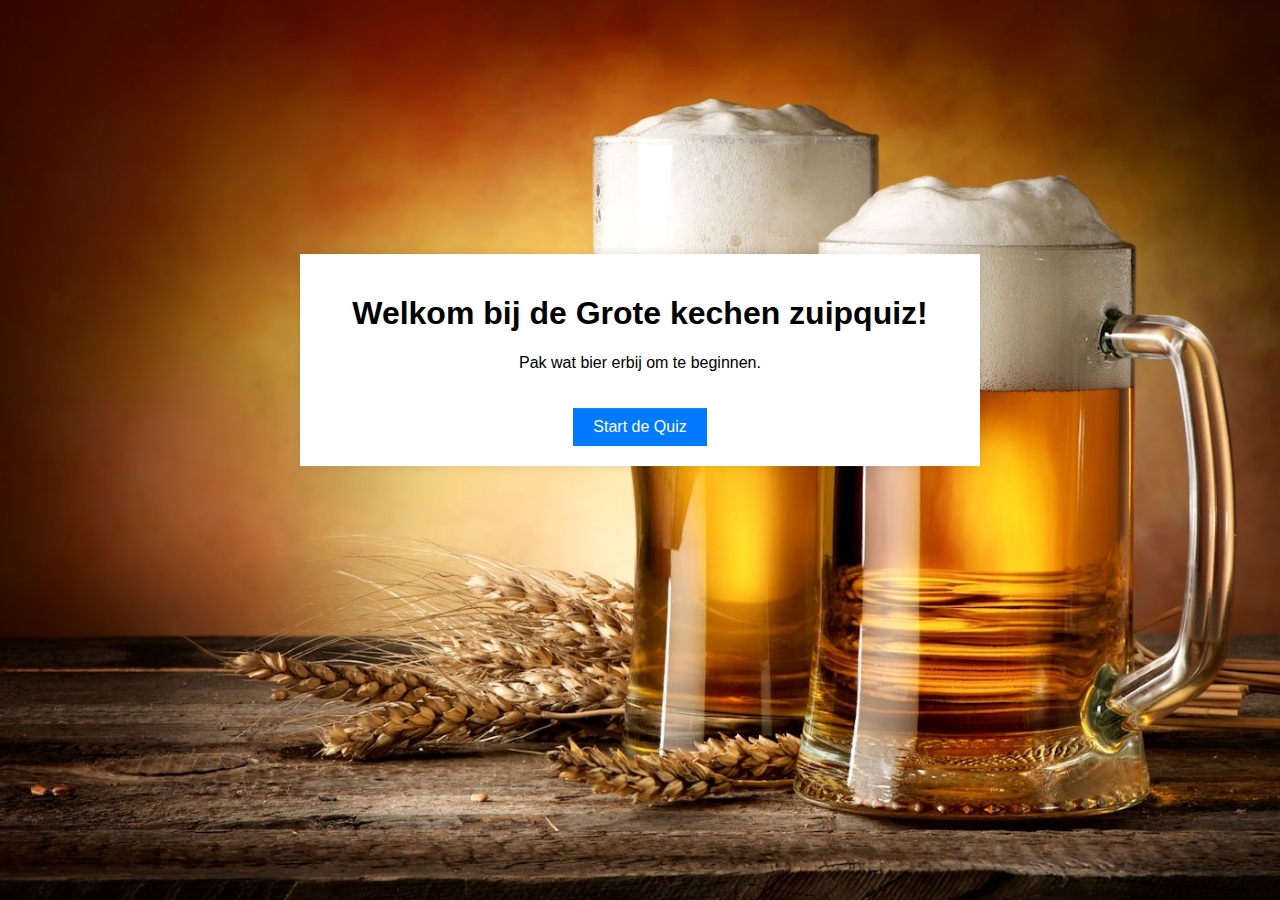
<file: index.html>
<!DOCTYPE html>
<html lang="nl">
<style>
    body {
        background-image: url("images/zelf-bier-brouwen.jpg");
        background-repeat: no-repeat;
        background-size: cover;
    }
</style>
<head>
    <meta charset="UTF-8">
    <meta name="viewport" content="width=device-width, initial-scale=1.0">
    <title>Pubquiz - Start</title>
    <link rel="stylesheet" href="style.css">
</head>
<body>
    <div class="container">
        <h1>Welkom bij de Grote kechen zuipquiz!</h1>
        <p>Pak wat bier erbij om te beginnen.</p>
        <a href="addplayer.html" class="btn">Start de Quiz</a>
    </div>
</body>
</html>
</file>
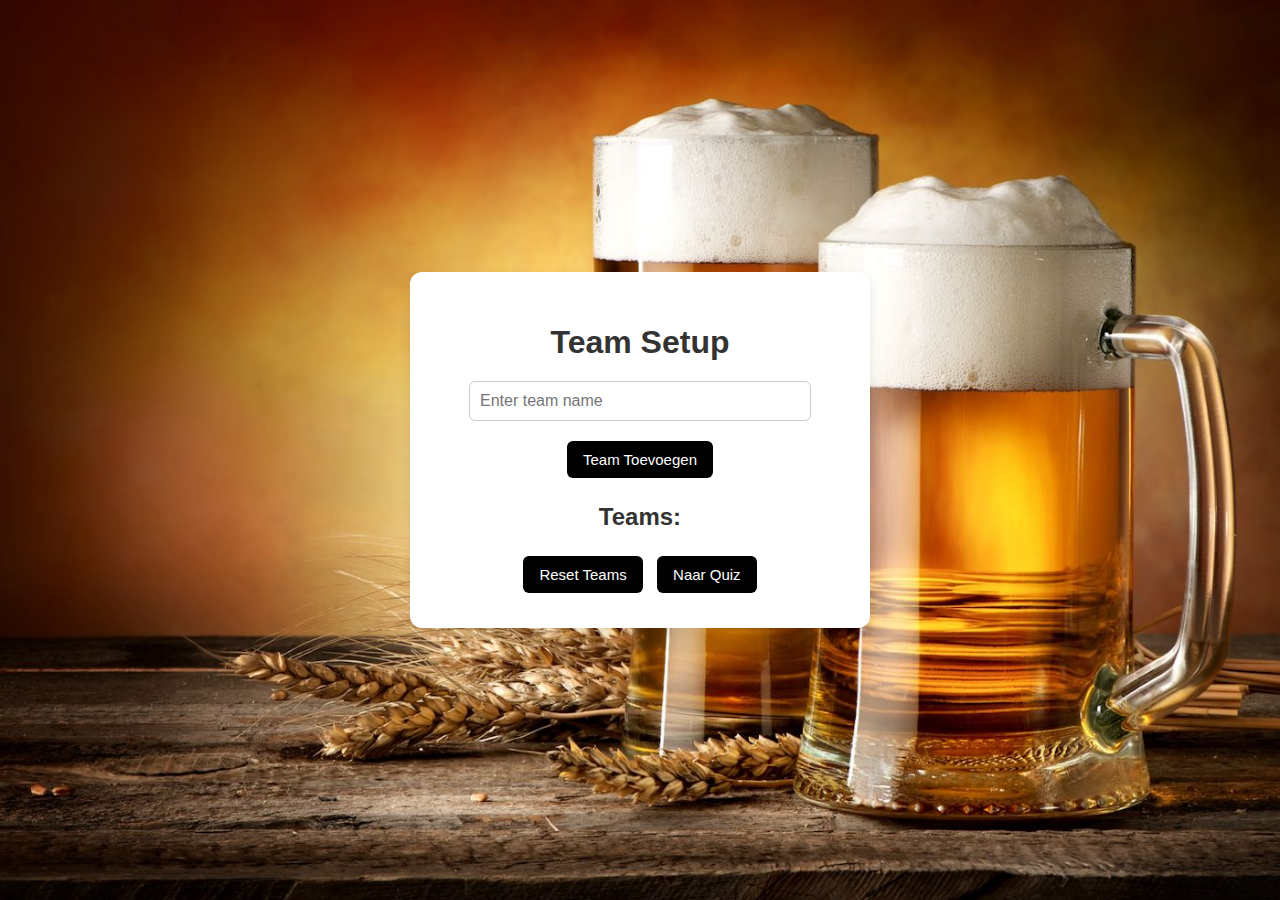
<file: addplayer.html>
<!DOCTYPE html>
<html lang="en">
<head>
  <meta charset="UTF-8">
  <meta name="viewport" content="width=device-width, initial-scale=1.0">
  <title>Team Setup</title>
  <style>
    body {
      font-family: Arial, sans-serif;
      background: #f0f4f8;
      background-image: url("images/zelf-bier-brouwen.jpg");
      background-repeat: no-repeat;
      background-size: cover;
      margin: 0;
      padding: 0;
      display: flex;
      align-items: center;
      justify-content: center;
      min-height: 100vh;
    }

    .container {
      background: white;
      padding: 30px;
      border-radius: 12px;
      box-shadow: 0 4px 12px rgba(0, 0, 0, 0.1);
      width: 100%;
      max-width: 400px;
      text-align: center;
    }

    h1, h2 {
      margin-bottom: 20px;
      color: #333;
    }

    input[type="text"] {
      padding: 10px;
      width: 80%;
      border: 1px solid #ccc;
      border-radius: 6px;
      margin-bottom: 15px;
      font-size: 16px;
    }

    button {
      padding: 10px 16px;
      margin: 5px;
      border: none;
      border-radius: 6px;
      background-color: #000000;
      color: white;
      font-size: 15px;
      cursor: pointer;
      transition: background-color 0.2s ease;
    }

    button:hover {
      background-color: #0056b3;
    }

    ul#teamList {
      list-style: none;
      padding: 0;
      margin: 10px 0 20px;
      text-align: left;
    }

    ul#teamList li {
      background-color: #e9ecef;
      padding: 8px 12px;
      margin-bottom: 6px;
      border-radius: 5px;
    }
  </style>
</head>
<body>
  <div class="container">
    <h1>Team Setup</h1>
    <input type="text" id="teamName" placeholder="Enter team name" />
    <button onclick="addTeam()">Team Toevoegen</button>

    <h2>Teams:</h2>
    <ul id="teamList"></ul>

    <button onclick="resetTeams()">Reset Teams</button>
    <button onclick="goToQuiz()">Naar Quiz</button>
  </div>

  <script src="teamSetup.js"></script>
</body>
</html>
</file>
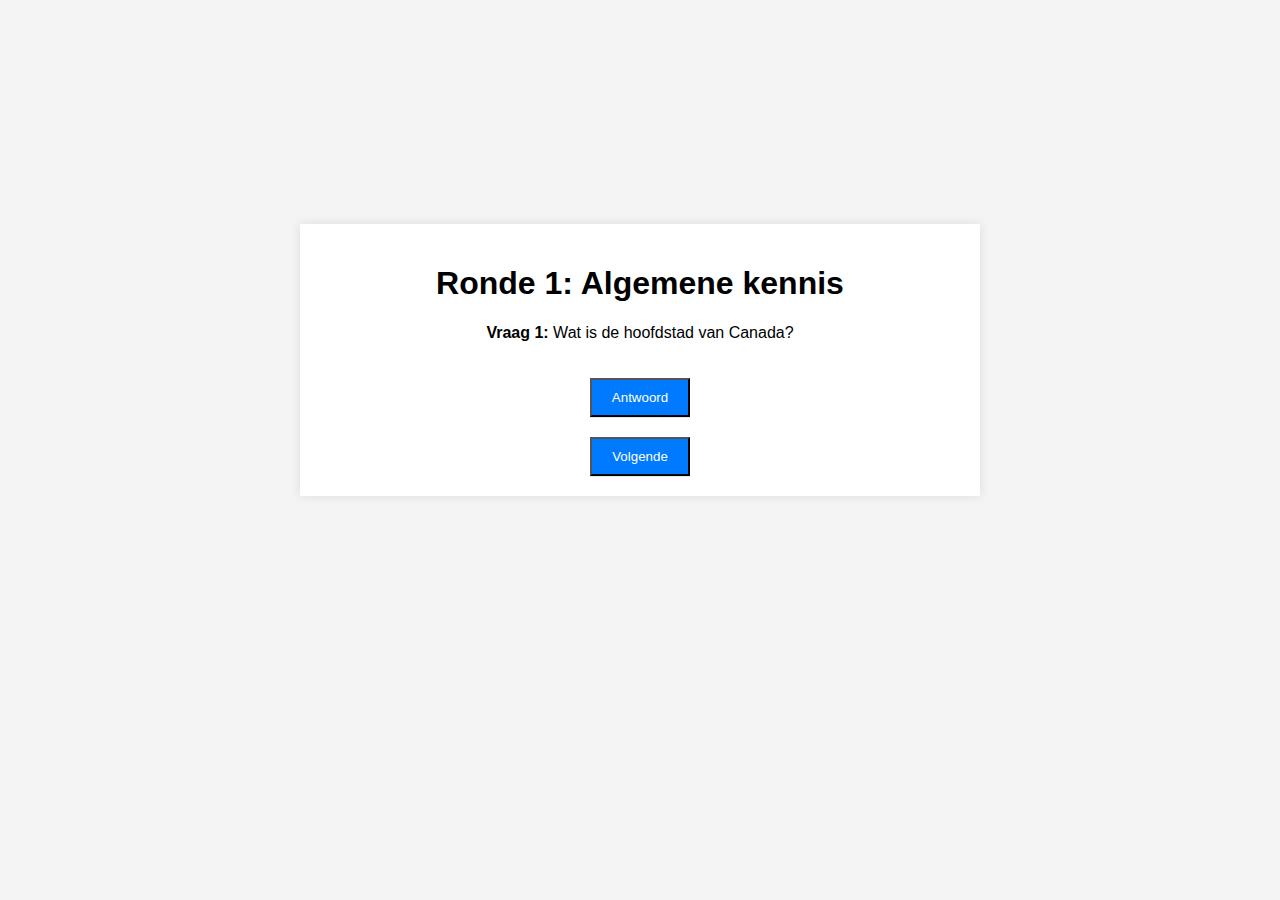
<file: ronde1-1.html>
<!DOCTYPE html>
<html lang="nl">
<head>
    <meta charset="UTF-8">
    <meta name="viewport" content="width=device-width, initial-scale=1.0">
    <title>Ronde 1 - Algemene kennis</title>
    <link rel="stylesheet" href="style.css">
    <script defer src="script.js"></script>
</head>
<body>
    <div class="container">
        <h1>Ronde 1: Algemene kennis</h1>

        <div class="vraag">
            <p><strong>Vraag 1:</strong> Wat is de hoofdstad van Canada?</p>
            <button class=btn onclick="toonAntwoord(this)">Antwoord</button>
            <p class="antwoord">Ottawa</p>
        </div>

        <button a href="ronde2.html" class="btn">Volgende</a>
    </div>
</body>
</html>
</file>
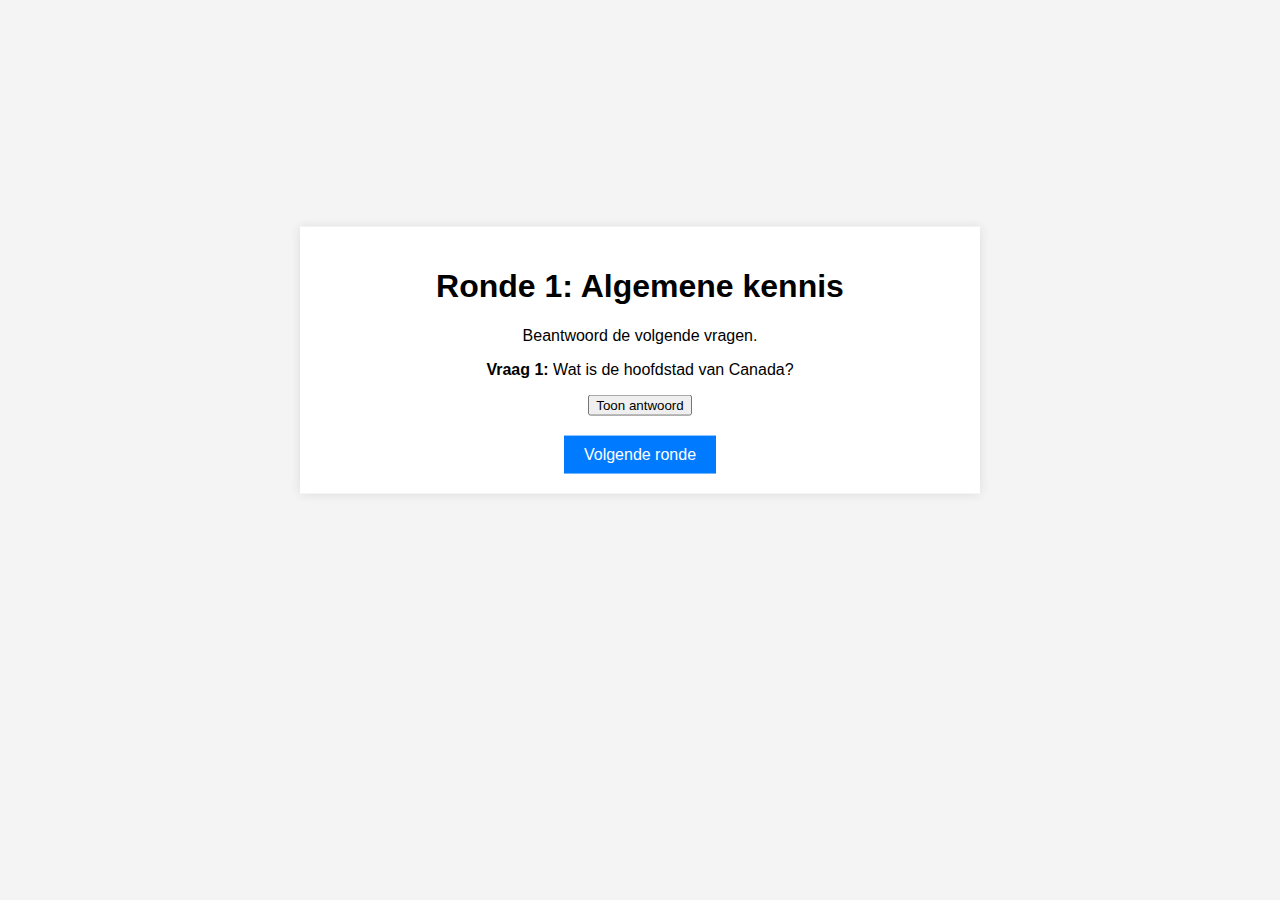
<file: ronde1.html>
<!DOCTYPE html>
<html lang="nl">
<head>
    <meta charset="UTF-8">
    <meta name="viewport" content="width=device-width, initial-scale=1.0">
    <title>Ronde 1 - Algemene kennis</title>
    <link rel="stylesheet" href="style.css">
    <script defer src="script.js"></script>
</head>
<body>
    <div class="container">
        <h1>Ronde 1: Algemene kennis</h1>
        <p>Beantwoord de volgende vragen.</p>
        
        <div class="vraag">
            <p><strong>Vraag 1:</strong> Wat is de hoofdstad van Canada?</p>
            <button onclick="toonAntwoord(this)">Toon antwoord</button>
            <p class="antwoord">Ottawa</p>
        </div>

        <a href="ronde2.html" class="btn">Volgende ronde</a>
    </div>
</body>
</html>
</file>
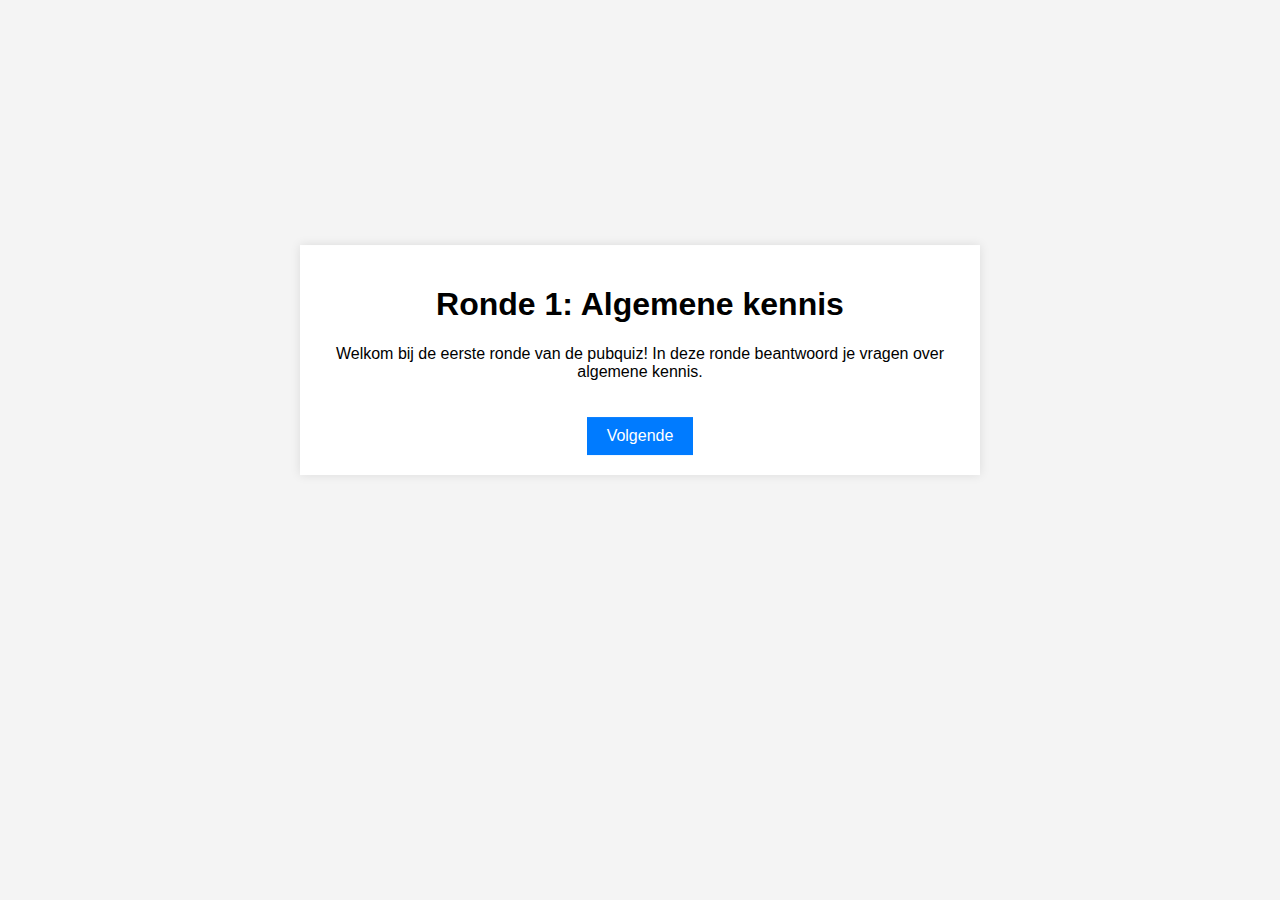
<file: ronde1uitleg.html>
<!DOCTYPE html>
<html lang="nl">
<head>
    <meta charset="UTF-8">
    <meta name="viewport" content="width=device-width, initial-scale=1.0">
    <title>Ronde 1 - Algemene kennis</title>
    <link rel="stylesheet" href="style.css">
    <script defer src="script.js"></script>
</head>
<body>
    <div class="container">
        <h1>Ronde 1: Algemene kennis</h1>
        <p>Welkom bij de eerste ronde van de pubquiz! In deze ronde beantwoord je vragen over algemene kennis.</p>

        <a href="ronde1-1.html" class="btn">Volgende</a>
    </div>
</body>
</html>
</file>
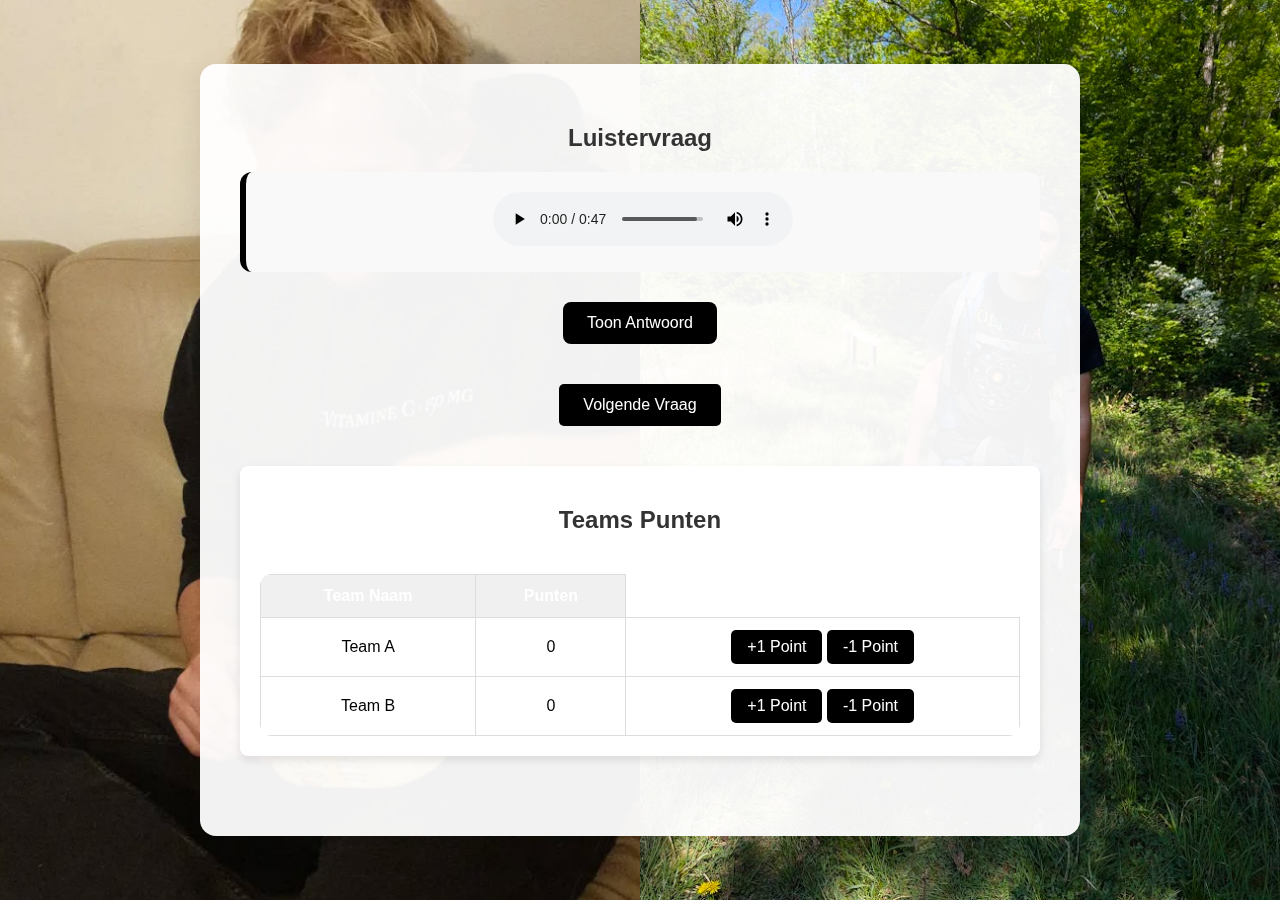
<file: ronde2.html>
<!DOCTYPE html>
<html lang="en">
<head>
  <meta charset="UTF-8" />
  <meta name="viewport" content="width=device-width, initial-scale=1.0"/>
  <title>Pub Quiz</title>
  <link rel="stylesheet" href="styles.css" />
  <script defer src="script.js"></script>
  <style>
    body {
      margin: 0;
      padding: 0;
      height: 100vh;
      display: flex;
      justify-content: center;
      align-items: center;
      background-color: #f0f0f0;
      font-family: 'Segoe UI', Tahoma, Geneva, Verdana, sans-serif;
      overflow: hidden;
    }

    .bg-left, .bg-right {
      position: fixed;
      top: 0;
      width: 50%;
      height: 100%;
      background-size: cover;
      background-position: center;
      z-index: -1;
    }

    .bg-left {
      left: 0;
    }

    .bg-right {
      right: 0;
    }

    .container {
      width: 100%;
      max-width: 800px;
      padding: 40px;
      border-radius: 16px;
      background: rgba(255, 255, 255, 0.95);
      box-shadow: 0 10px 30px rgba(0, 0, 0, 0.1);
      text-align: center;
      z-index: 1;
    }

    .question-box {
      background-color: #f9f9f9;
      border-left: 6px solid #000000;
      border-radius: 12px;
      padding: 20px;
      margin-bottom: 20px;
      font-size: 1.5rem;
      font-weight: 600;
      color: #333;
    }

    .answer-box {
      display: none;
      margin-top: 10px;
      font-size: 1.3rem;
      color: #28a745;
      font-weight: bold;
      background-color: #e8fbe9;
      padding: 15px;
      border-radius: 10px;
    }

    .button-group {
      margin-top: 20px;
    }

    .button-group button {
      background-color: #000000;
      border: none;
      color: white;
      padding: 12px 24px;
      margin: 10px;
      font-size: 1rem;
      border-radius: 8px;
      cursor: pointer;
      transition: background-color 0.3s ease;
    }

    .button-group button:hover {
      background-color: #363636;
    }

    table {
      width: 100%;
      margin-top: 40px;
      border-collapse: collapse;
      background-color: #fff;
      border-radius: 12px;
      overflow: hidden;
    }

    th, td {
      padding: 12px;
      border-bottom: 1px solid #ddd;
    }

    th {
      background-color: #000000;
      color: white;
    }
  </style>
</head>
<body>

  <!-- Achtergronddivs -->
  <div class="bg-left"></div>
  <div class="bg-right"></div>

  <!-- Quiz-container -->
  <div class="container">
    <div id="openQuestions">
      <h2>Luistervraag</h2>
      <div class="question-box" id="questionCell">
        <audio controls id="audioPlayer">
          <source src="audio/sugerdaddy.mp3" type="audio/mp3" />
          Je browser ondersteunt dit audiofragment niet.
        </audio>
      </div>
      <div class="answer-box" id="answerCell">
        Sugerdaddy - Roxy Dekker
      </div>
      <div class="button-group">
        <button onclick="showAnswer()">Toon Antwoord</button>
        <button id="nextButton" onclick="nextQuestion()">Volgende Vraag</button>
      </div>
    </div>

    <div id="pointsTable">
      <h2>Teams Punten</h2>
      <table>
        <thead>
          <tr>
            <th>Team Naam</th>
            <th>Punten</th>
          </tr>
        </thead>
        <tbody id="teamPointsList"></tbody>
      </table>
    </div>
  </div>

  <!-- Puntentabel script -->
  <script src="puntentabel.js"></script>

  <!-- Quiz logica -->
  <script>
    const openQuestions = [
      {
        audio: "audio/sugerdaddy.mp3",
        antwoord: "Sugerdaddy - Roxy Dekker",
        backgroundLeft: "images/braml.png",
        backgroundRight: "images/thor.jpg"
      },
      {
        audio: "audio/pakmaarmnhand.mp3",
        antwoord: "Pak Maar M'n Hand - Nick & Simon",
        backgroundLeft: "images/rob.jpg",
        backgroundRight: "images/tho2.jpg"
      },
      {
        audio: "audio/lotje.mp3",
        antwoord: "Lotje - Lustrum U.V.S.V./N.V.V.S.U, Jopke van Dobbenburgh, Roeland Beelen",
        backgroundLeft: "images/vin.jpg",
        backgroundRight: "images/koen.jpg"
      },
      {
        audio: "audio/heysoulsister.mp3",
        antwoord: "Hey, Soul Sister - Train",
        backgroundLeft: "images/diego.jpg",
        backgroundRight: "images/taat.jpg"
      },
      {
        audio: "audio/echteliefde.mp3",
        antwoord: "Echte Liefde Is Te Koop - Samuel Welten",
        backgroundLeft: "images/val.jpg",
        backgroundRight: "images/liesmar.jpg"
      }
    ];

    let currentIndex = 0;
    const answerCell = document.getElementById("answerCell");
    const audioPlayer = document.getElementById("audioPlayer");
    const nextButton = document.getElementById("nextButton");
    const bgLeft = document.querySelector(".bg-left");
    const bgRight = document.querySelector(".bg-right");

    function showAnswer() {
      answerCell.textContent = openQuestions[currentIndex].antwoord;
      answerCell.style.display = "block";
    }

    function updateBackground() {
      const current = openQuestions[currentIndex];
      bgLeft.style.backgroundImage = `url("${current.backgroundLeft}")`;
      bgRight.style.backgroundImage = `url("${current.backgroundRight}")`;
    }

    function nextQuestion() {
      currentIndex++;

      if (currentIndex < openQuestions.length) {
        audioPlayer.src = openQuestions[currentIndex].audio;
        audioPlayer.load();
        answerCell.style.display = "none";
        updateBackground();

        if (currentIndex === openQuestions.length - 1) {
          nextButton.textContent = "Ga door";
        }
      } else {
        window.location.href = "ronde3uitleg.html";
      }
    }

    // Initialiseer eerste achtergrond
    window.onload = updateBackground;
  </script>
</body>
</html>
</file>
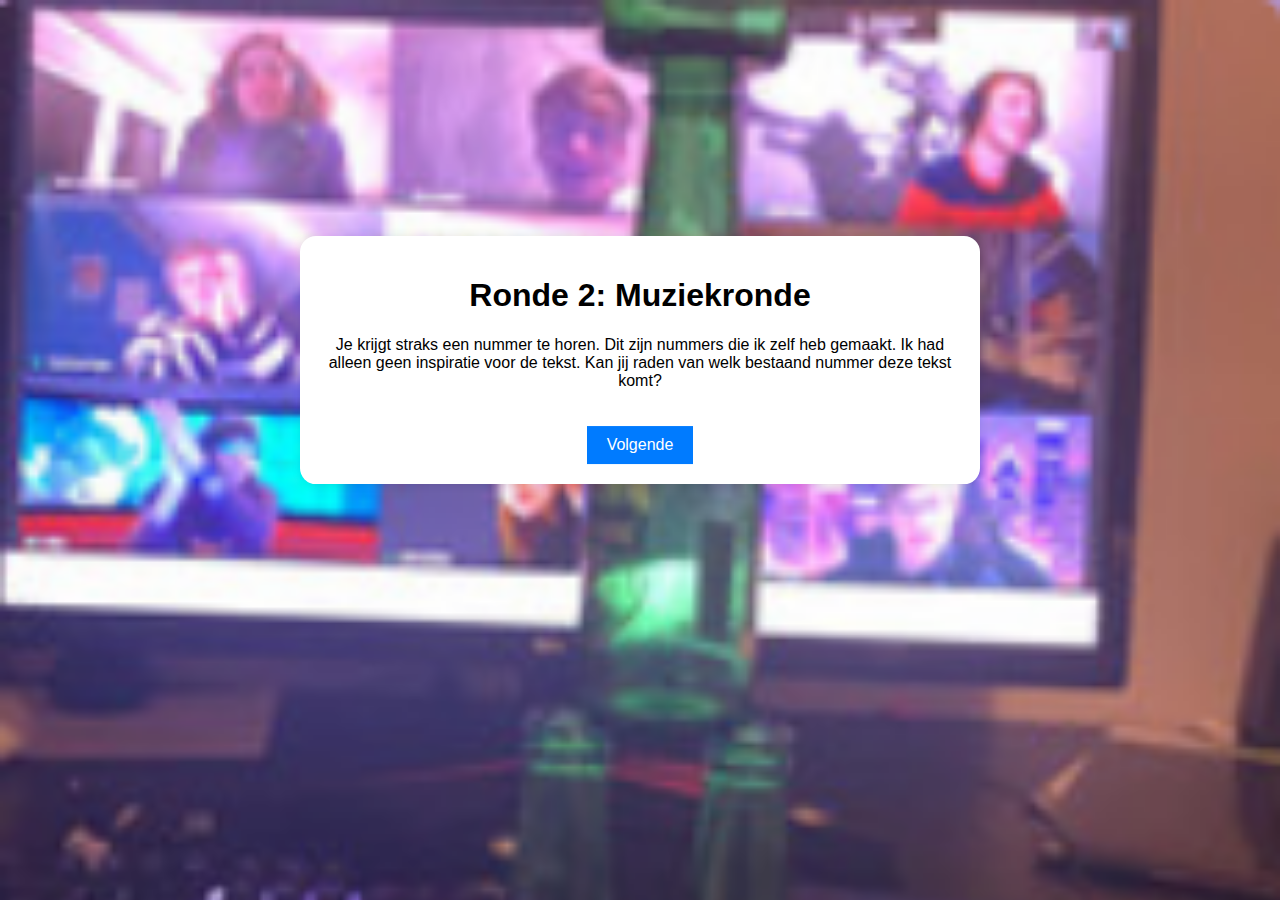
<file: ronde2uitleg.html>
<!DOCTYPE html>
<html lang="nl">
<style>
   body {
      background-image: url("images/bagamuziek.png");
      background-repeat: no-repeat;
      background-size: cover;
      margin: 0;
      padding: 0;
      height: 100vh;
      display: flex;
      justify-content: center;
      align-items: center;
      background-color: #f0f0f0;
      font-family: 'Segoe UI', Tahoma, Geneva, Verdana, sans-serif;
    }

    .container {
      width: 100%;
      max-width: 800px;
      padding: 40px;
      border-radius: 16px;
      background: rgba(255, 255, 255, 0.95);
      box-shadow: 0 10px 30px rgba(0, 0, 0, 0.1);
      text-align: center;
    }
</style>
<head>
    <meta charset="UTF-8">
    <meta name="viewport" content="width=device-width, initial-scale=1.0">
    <title>Ronde 1 - Algemene kennis</title>
    <link rel="stylesheet" href="style.css">
    <script defer src="script.js"></script>
</head>
<body>
    <div class="container">
        <h1>Ronde 2: Muziekronde</h1>
        <p>Je krijgt straks een nummer te horen. Dit zijn nummers die ik zelf heb gemaakt. Ik had alleen geen inspiratie voor de tekst.
             Kan jij raden van welk bestaand nummer deze tekst komt?</p>

        <a href="ronde2.html" class="btn">Volgende</a>
    </div>
</body>
</html>
</file>
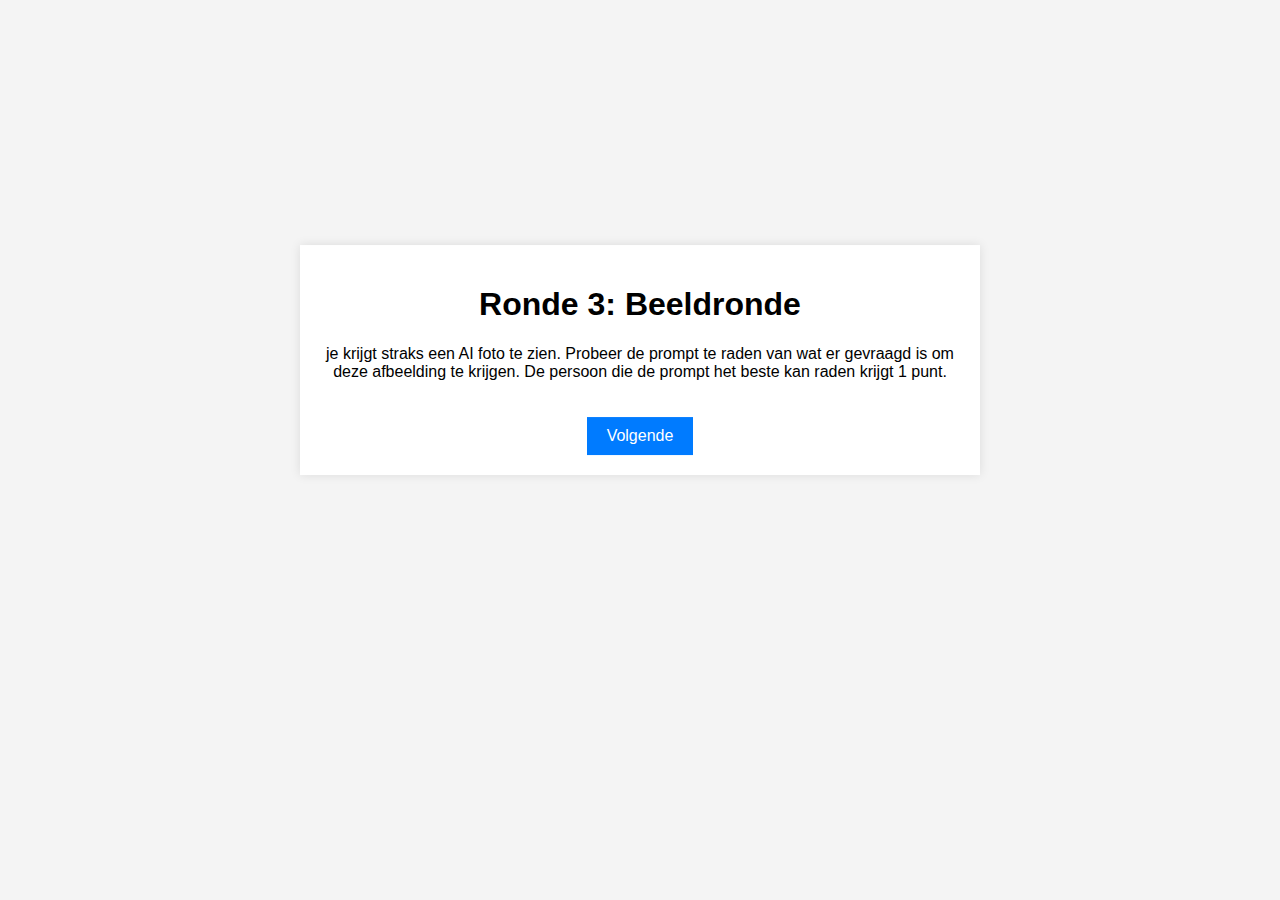
<file: ronde3uitleg.html>
<!DOCTYPE html>
<html lang="nl">
<head>
    <meta charset="UTF-8">
    <meta name="viewport" content="width=device-width, initial-scale=1.0">
    <title>Ronde 1 - Algemene kennis</title>
    <link rel="stylesheet" href="style.css">
    <script defer src="script.js"></script>
</head>
<body>
    <div class="container">
        <h1>Ronde 3: Beeldronde</h1>
        <p>je krijgt straks een AI foto te zien. Probeer de prompt te raden van wat er gevraagd is om deze afbeelding te krijgen.
            De persoon die de prompt het beste kan raden krijgt 1 punt.</p>
        </p>

        <a href="ronde3.html" class="btn">Volgende</a>
    </div>
</body>
</html>
</file>
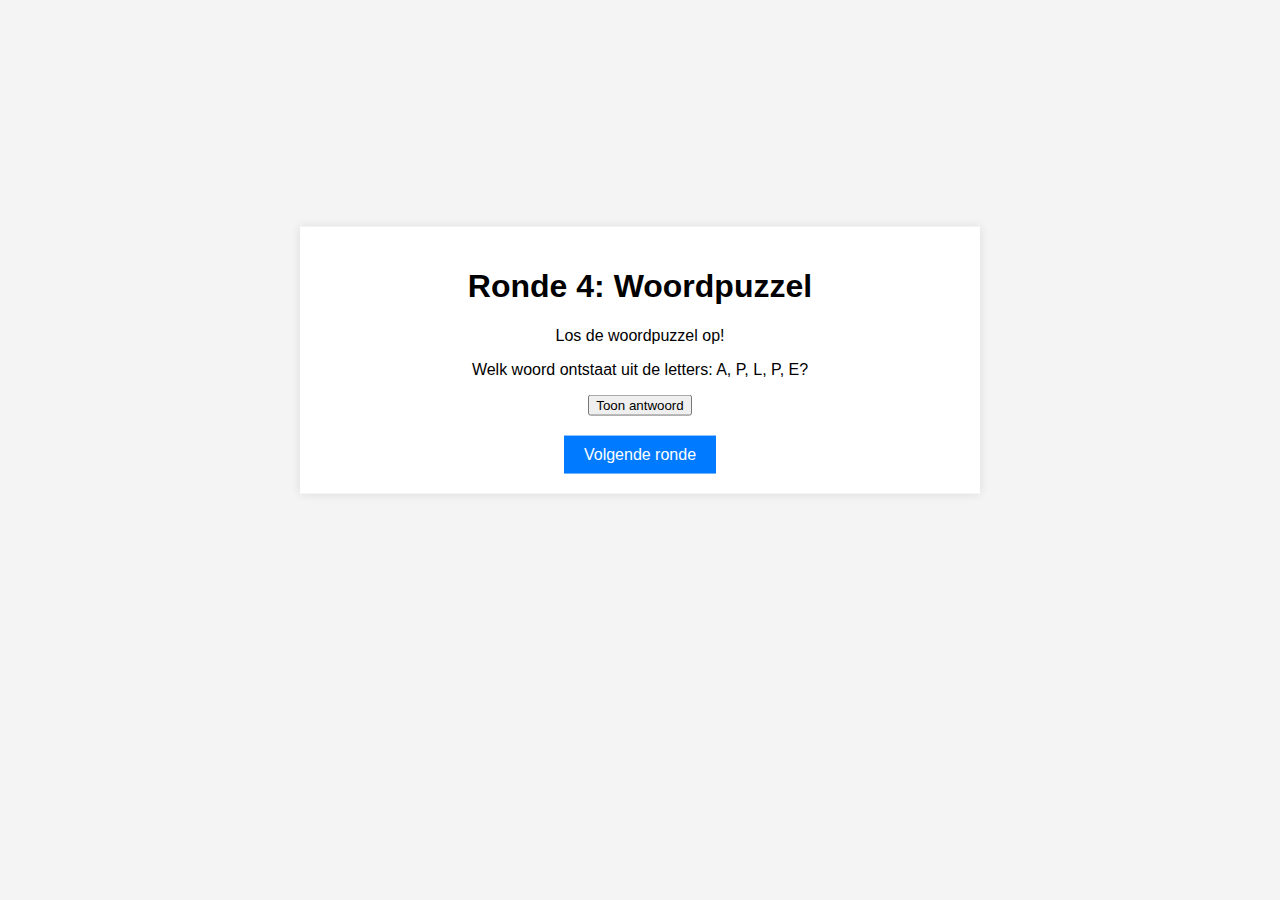
<file: ronde4.html>
<!DOCTYPE html>
<html lang="nl">
<head>
    <meta charset="UTF-8">
    <meta name="viewport" content="width=device-width, initial-scale=1.0">
    <title>Ronde 4 - Woordpuzzel</title>
    <link rel="stylesheet" href="style.css">
    <script defer src="script.js"></script>
</head>
<body>
    <div class="container">
        <h1>Ronde 4: Woordpuzzel</h1>
        <p>Los de woordpuzzel op!</p>
        
        <div class="vraag">
            <p>Welk woord ontstaat uit de letters: A, P, L, P, E?</p>
            <button onclick="toonAntwoord(this)">Toon antwoord</button>
            <p class="antwoord">Apple</p>
        </div>

        <a href="ronde5.html" class="btn">Volgende ronde</a>
    </div>
</body>
</html>
</file>
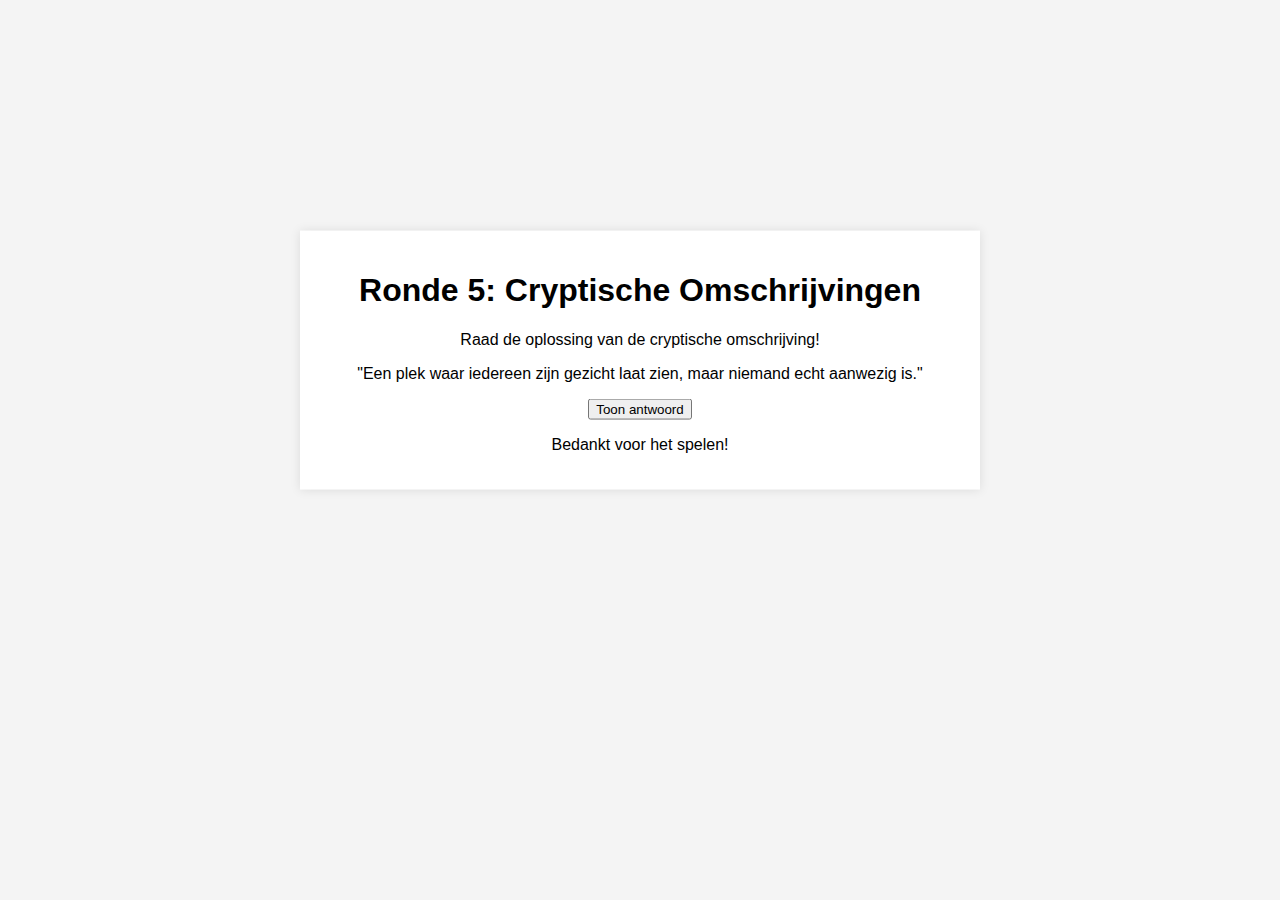
<file: ronde5.html>
<!DOCTYPE html>
<html lang="nl">
<head>
    <meta charset="UTF-8">
    <meta name="viewport" content="width=device-width, initial-scale=1.0">
    <title>Ronde 5 - Cryptische Omschrijvingen</title>
    <link rel="stylesheet" href="style.css">
    <script defer src="script.js"></script>
</head>
<body>
    <div class="container">
        <h1>Ronde 5: Cryptische Omschrijvingen</h1>
        <p>Raad de oplossing van de cryptische omschrijving!</p>
        
        <div class="vraag">
            <p>"Een plek waar iedereen zijn gezicht laat zien, maar niemand echt aanwezig is."</p>
            <button onclick="toonAntwoord(this)">Toon antwoord</button>
            <p class="antwoord">Facebook</p>
        </div>

        <p>Bedankt voor het spelen!</p>
    </div>
</body>
</html>
</file>
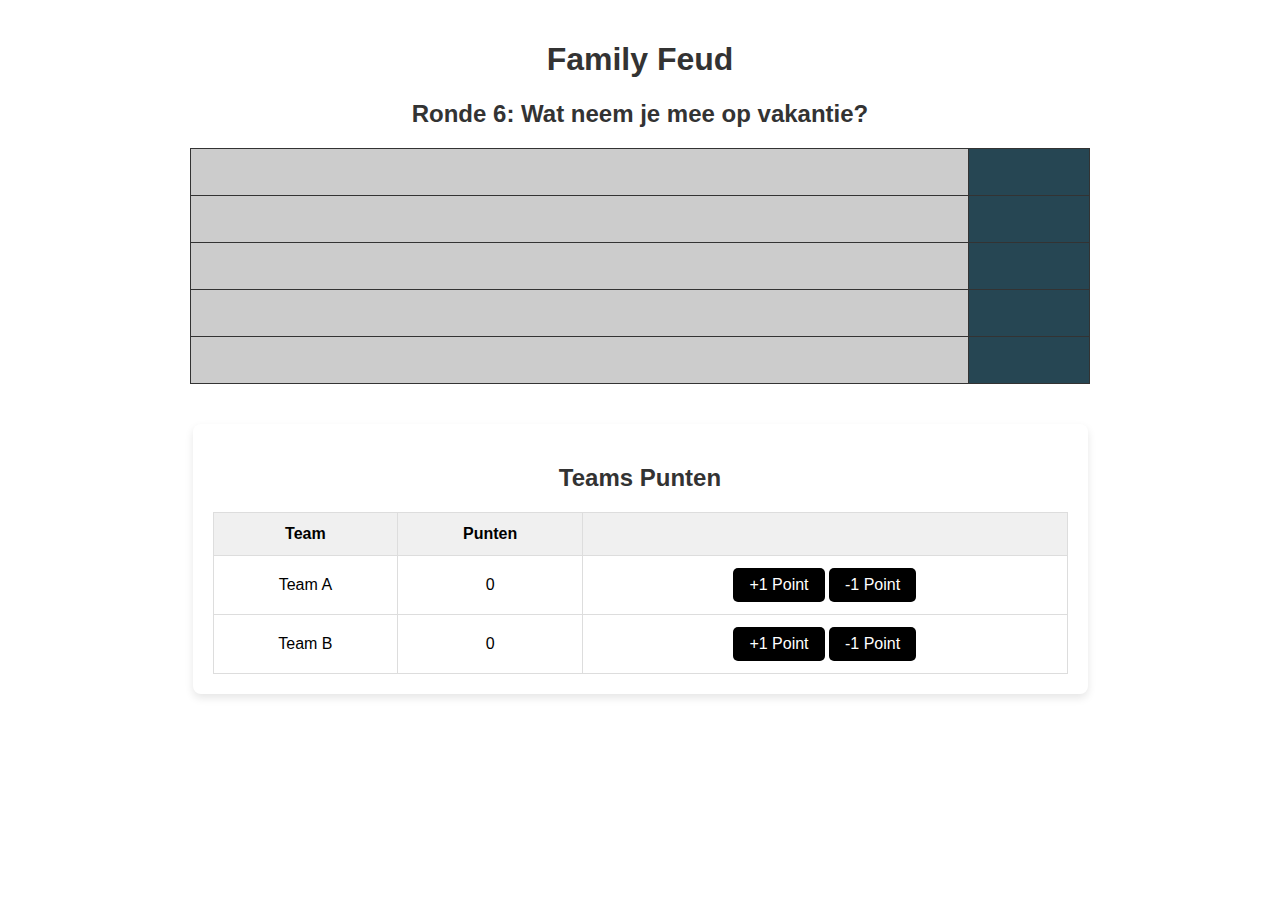
<file: ronde6.html>
<!DOCTYPE html>
<html lang="nl">
<head>
<meta charset="UTF-8" />
<meta name="viewport" content="width=device-width, initial-scale=1" />
<title>Family Feud Simpel</title>
<style>
  body {
    font-family: Arial, sans-serif;
    max-width: 900px;
    margin: auto;
    padding: 20px;
  }
  h1 {
    text-align: center;
  }
  #questionText {
    font-size: 1.8em;
    margin-bottom: 20px;
    text-align: center;
  }
  table.answers {
    width: 100%;
    border-collapse: collapse;
    margin-bottom: 30px;
  }
  table.answers td {
    border: 1px solid #333;
    padding: 12px 20px;
    font-size: 1.2em;
    cursor: pointer;
    background-color: #ccc;
    color: #ccc;
    user-select: none;
    transition: background-color 0.3s, color 0.3s;
  }
  table.answers td.revealed {
    background-color: #2a9d8f;
    color: white;
    cursor: default;
  }
  table.answers td.points {
    width: 80px;
    text-align: center;
    font-weight: bold;
    color: white;
    background-color: #264653;
  }
  table.answers tr:hover td:not(.revealed):not(.points) {
    background-color: #b0b0b0;
    color: #666;
  }
</style>
  <script defer src="script.js"></script>
  <script defer src="app.js"></script>
    <link rel="stylesheet" href="styles.css">

</head>
<body>

<h1>Family Feud</h1>
<h2>Ronde 6: Wat neem je mee op vakantie?</h2>
<div id="questionText"></div>

<table class="answers" id="answersTable">
  <!-- Antwoorden verschijnen hier -->
</table>

<script>
  // Data
  // TODO !!!!!!!!!!!!!!!!! elk goede antwoord is 1 punt. elke foute is -1 punt
  const question = "";
  const answers = [
    { text: "Kleding", points: 45, revealed: false },
    { text: "Toiletartikelen", points: 20, revealed: false },
    { text: "Paspoort", points: 15, revealed: false },
    { text: "Zonnebril", points: 10, revealed: false },
    { text: "Camera", points: 5, revealed: false },
  ];

  // DOM elementen
  const questionTextEl = document.getElementById('questionText');
  const answersTable = document.getElementById('answersTable');

  // Vraag tonen
  function displayQuestion() {
    questionTextEl.textContent = question;
  }

  // Antwoorden tonen (verborgen of onthuld)
  function displayAnswers() {
    answersTable.innerHTML = '';
    answers.forEach((ans, i) => {
      const tr = document.createElement('tr');
      const tdAnswer = document.createElement('td');
      tdAnswer.textContent = ans.revealed ? ans.text : '???';
      tdAnswer.className = ans.revealed ? 'revealed' : '';
      tdAnswer.style.cursor = ans.revealed ? 'default' : 'pointer';
      tdAnswer.onclick = () => revealAnswer(i);

      const tdPoints = document.createElement('td');
      tdPoints.textContent = ans.revealed ? ans.points : '';
      tdPoints.className = 'points';

      tr.appendChild(tdAnswer);
      tr.appendChild(tdPoints);
      answersTable.appendChild(tr);
    });
  }

  // Antwoord onthullen
  function revealAnswer(index) {
    if (answers[index].revealed) return; // al onthuld
    answers[index].revealed = true;
    displayAnswers();
  }

  // Init
  displayQuestion();
  displayAnswers();
</script>

 <div id="pointsTable">
      <h2>Teams Punten</h2>
      <table>
        <thead>
          <tr>
            <th>Team</th>
            <th>Punten</th>
            <th></th>
          </tr>
        </thead>
        <tbody id="teamPointsList"></tbody>
      </table>
    </div>
  
  <script src="puntentabel.js"></script>

</body>
</html>
</file>
<file: style.css>
body {
    font-family: Arial, sans-serif;
    text-align: center;
    background-color: #f4f4f4;
    align-items: center;
}

.container {
    width: 50%;
    margin: 0 auto;
    padding: 20px;
    background: white;
    box-shadow: 0px 0px 10px rgba(0,0,0,0.1);
    position: absolute;
    top: 40%;
    left: 50%;
    transform: translate(-50%, -50%);
}


.btn {
    display: inline-block;
    padding: 10px 20px;
    background: #007BFF;
    color: white;
    text-decoration: none;
    margin-top: 20px;
}

.antwoord {
    display: none;
    font-weight: bold;
}
</file>
<file: styles.css>
.container {
  width: 80%;
  margin: auto;
  padding: 20px;
}

h1, h2 {
  color: #333;
  text-align: center;
}

button {
  padding: 12px 24px;
  background-color: #000000;
  color: white;
  border: none;
  cursor: pointer;
  border-radius: 5px;
  font-size: 16px;
  transition: background-color 0.3s ease, transform 0.2s ease;
}

.btn {
    display: inline-block;
    padding: 10px 20px;
    background: #007BFF;
    color: white;
    text-decoration: none;
    margin-top: 20px;
}

button:hover {
  background-color: #494949;
  transform: scale(1.05);
}

button:disabled {
  background-color: #ccc;
  cursor: not-allowed;
}

#answerOptions {
  display: flex;
  flex-wrap: wrap;
  justify-content: center;
  gap: 15px;
  margin-top: 20px;
}

#answerOptions button {
  padding: 15px 30px;
  background-color: #4caf50;
  color: white;
  border: none;
  cursor: pointer;
  border-radius: 8px;
  font-size: 18px;
  transition: background-color 0.3s ease, transform 0.2s ease;
}

#answerOptions button:hover {
  background-color: #45a049;
  transform: scale(1.05);
}

#answerOptions button.correct {
  background-color: #4caf50 !important;
}

#answerOptions p.correct {
  background-color: #4caf50; /* Green background for correct answers */
  color: white; /* White text for clarity */
  font-weight: bold;
  padding: 10px;
  border-radius: 8px;
  box-shadow: 0 4px 8px rgba(76, 175, 80, 0.3); /* Subtle green shadow */
}

#answerOptions button.incorrect {
  background-color: #f44336 !important;
}

#pointsTable {
  font-family: 'Arial', sans-serif;
  width: 95%;
  margin: 40px auto;
  background-color: #fff;
  padding: 20px;
  border-radius: 8px;
  box-shadow: 0 4px 8px rgba(0, 0, 0, 0.1);
}

table {
  width: 100%;
  border-collapse: collapse;
  margin-top: 20px;
}

table th, table td {
  padding: 12px;
  border: 1px solid #ddd;
  text-align: center;
  font-size: 16px;
}

table th {
  background-color: #f0f0f0;
  font-weight: bold;
}

table td button {
  padding: 8px 16px;
  background-color: #000000;
  color: white;
  border: none;
  cursor: pointer;
  border-radius: 5px;
  transition: background-color 0.3s ease;
}

table td button:hover {
  background-color: #3f51b5;
}

#nextButton {
  padding: 12px 24px;
  background-color: #000000;
  color: white;
  border: none;
  cursor: pointer;
  border-radius: 5px;
  font-size: 16px;
  display: block;
  margin: 30px auto 0;
  transition: background-color 0.3s ease, transform 0.2s ease;
}

#nextButton:hover {
  background-color: #585858;
  transform: scale(1.05); 
}

#questionContainer {
  text-align: center;
  position: relative;
  margin-bottom: 20px;
  background-color: #fdfdfd; /* Solid color banner, green */
  background-size: cover; /* Ensures the image covers the entire area */
  background-position: center; /* Centers the image */
  padding: 20px;
  border-radius: 8px;
  box-shadow: 0 4px 8px rgba(0, 0, 0, 0.2); /* Subtle shadow */
}

#questionBanner {
  background-color: #000000; /* Solid color banner, green */
  background-image: url('your-banner-image.jpg'); /* Optional: use an image as the banner */
  background-size: cover; /* Ensures the image covers the entire area */
  background-position: center; /* Centers the image */
  padding: 20px;
  border-radius: 8px;
  box-shadow: 0 4px 8px rgba(0, 0, 0, 0.2); /* Subtle shadow */
  margin-bottom: 20px; /* Add space below the banner */
}

#questionText {
  color: white;
  font-size: 24px;
  font-weight: bold;
  margin: 0;
}
</file>
